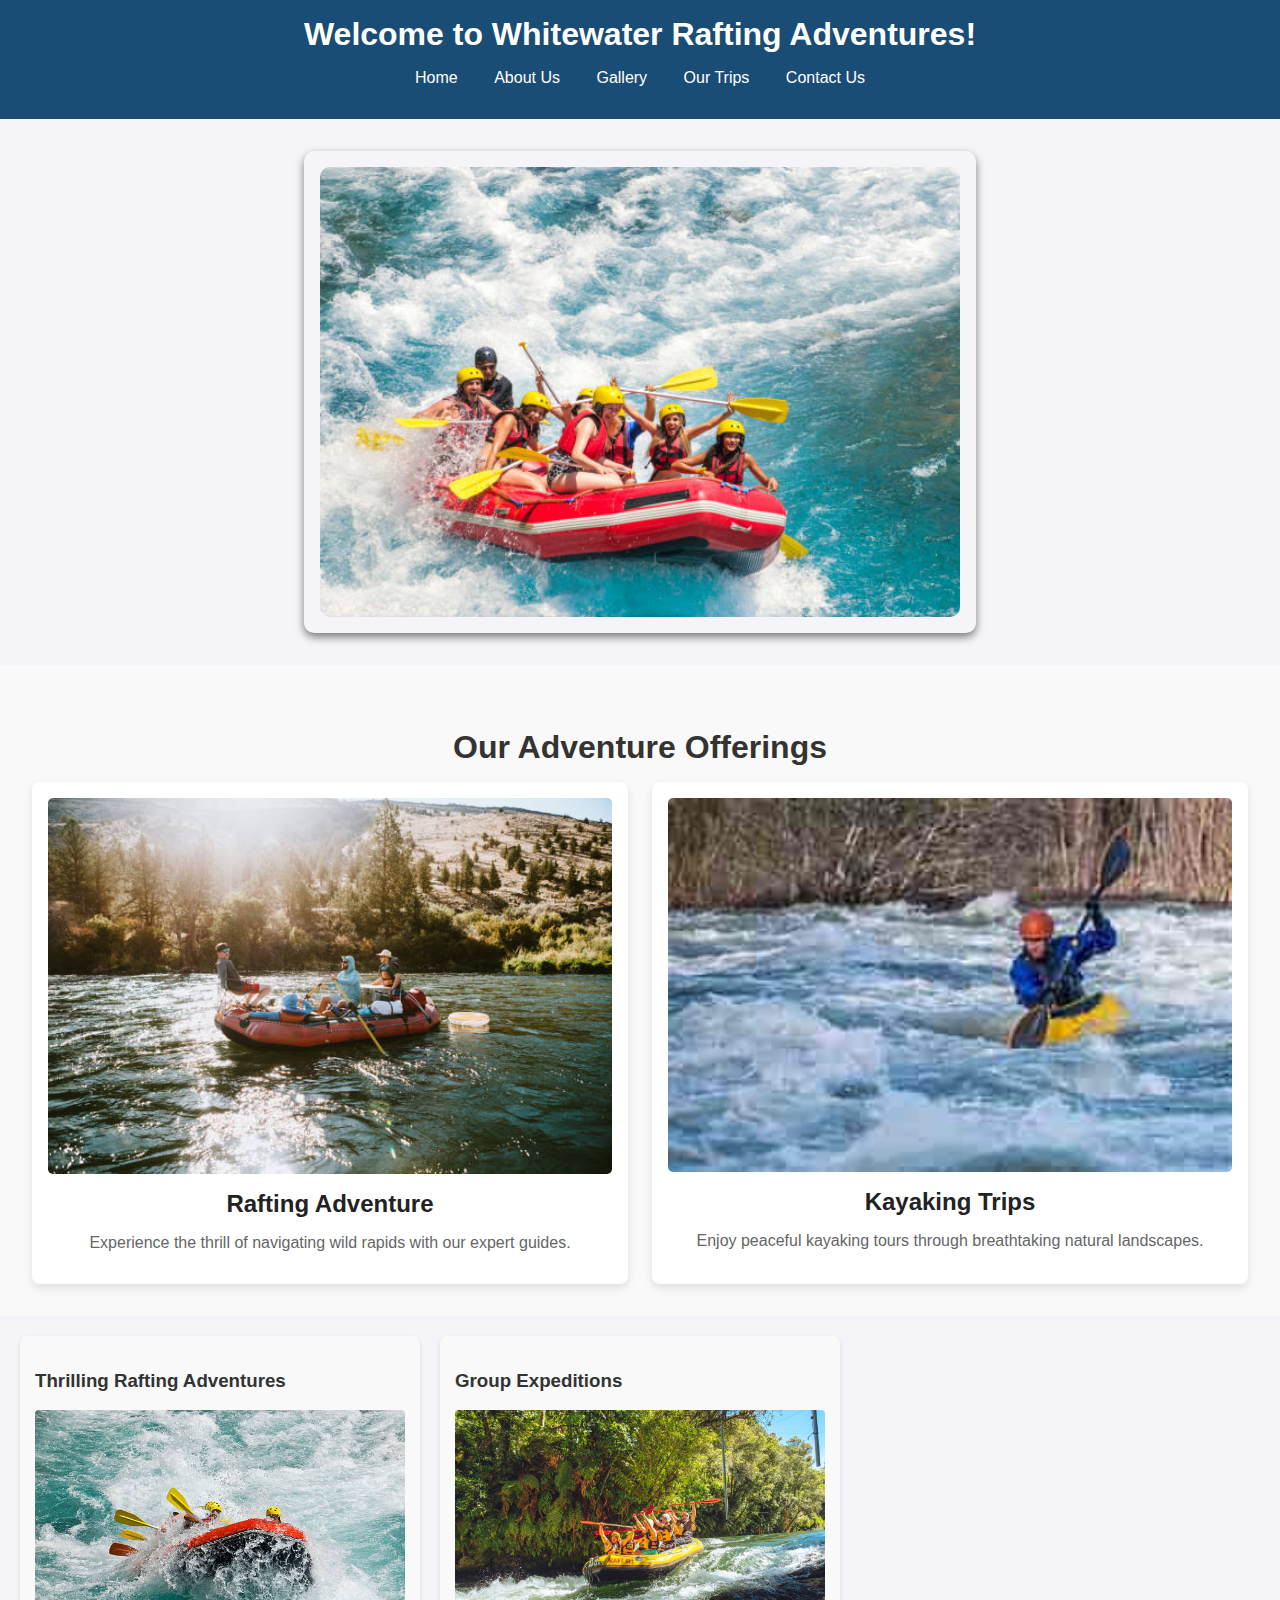
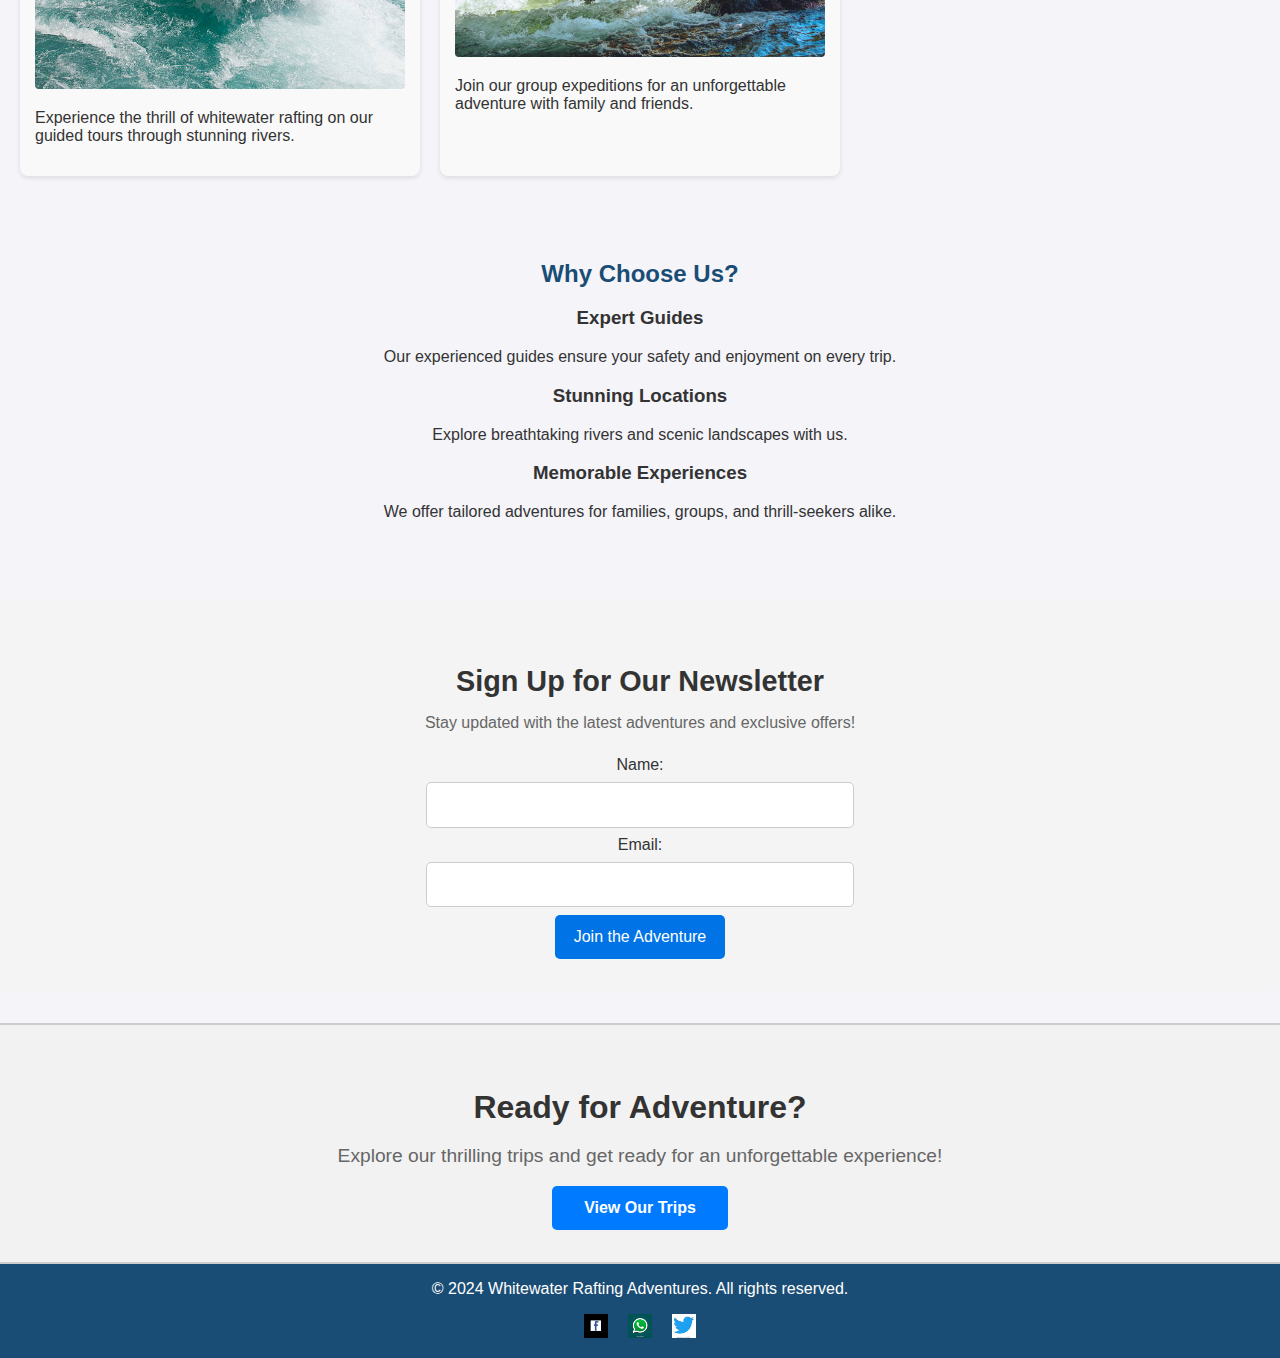
<file: wwr/index.html>
<!DOCTYPE html>
<html lang="en">
<head>
    <meta charset="UTF-8">
    <meta name="viewport" content="width=device-width, initial-scale=1.0">
    <title>Whitewater Rafting Adventures</title>
    <link rel="stylesheet" href="rafting.css">
</head>
<body>
    <header>
        <h1>Welcome to Whitewater Rafting Adventures!</h1>
        <nav>
            <ul>
                <li><a href="index.html">Home</a></li>
                <li><a href="about.html">About Us</a></li>
                <li><a href="gallery.html">Gallery</a></li>
                <li><a href="trips.html">Our Trips</a></li>
                <li><a href="contact.html">Contact Us</a></li>
            </ul>
        </nav>
    </header>

    <section id="hero">
        <img src="images/heroimage.jpg" alt="Hero Image">
        <div class="hero-text">
            <h2>Your Adventure Awaits!</h2>
            <p>Join us for thrilling rafting experiences in the heart of nature.</p>
            <div class="button-box">
                <a href="trips.html" class="button">View Our Trips</a>
            </div>
        </div>
    </section>
    <section class="offerings">
        <h2>Our Adventure Offerings</h2>
        <div class="grid-container">
            <div class="offering">
                <img src="images/raftingadventure.jpg" alt="Rafting Adventure">
                <h3>Rafting Adventure</h3>
                <p>Experience the thrill of navigating wild rapids with our expert guides.</p>
            </div>
            <div class="offering">
                <img src="images/kayaking.jpeg" alt="Kayaking Trips">
                <h3>Kayaking Trips</h3>
                <p>Enjoy peaceful kayaking tours through breathtaking natural landscapes.</p>
            </div>
        </div>
    </section>
    <section class="content-layout">
        <div class="content-item">
            <h3>Thrilling Rafting Adventures</h3>
            <img src="images\rafting1.jpg" alt="Rafting Adventure">
            <p>Experience the thrill of whitewater rafting on our guided tours through stunning rivers.</p>
        </div>
        <div class="content-item">
            <h3>Group Expeditions</h3>
            <img src="images/raftinggroup.jpg" alt="Group Expedition">
            <p>Join our group expeditions for an unforgettable adventure with family and friends.</p>
        </div>
    </section>

    <section class="main">
        <h2>Why Choose Us?</h2>
        <div class="features">
            <div class="feature">
                <h3>Expert Guides</h3>
                <p>Our experienced guides ensure your safety and enjoyment on every trip.</p>
            </div>
            <div class="feature">
                <h3>Stunning Locations</h3>
                <p>Explore breathtaking rivers and scenic landscapes with us.</p>
            </div>
            <div class="feature">
                <h3>Memorable Experiences</h3>
                <p>We offer tailored adventures for families, groups, and thrill-seekers alike.</p>
            </div>
        </div>
    </section>
    <section id="newsletter">
        <h2>Sign Up for Our Newsletter</h2>
        <p>Stay updated with the latest adventures and exclusive offers!</p>
        <form action="https://example.com/subscribe" method="post" class="newsletter-form">
            <label for="name">Name:</label>
            <input type="text" id="name" name="name" required>
    
            <label for="email">Email:</label>
            <input type="email" id="email" name="email" required>
    
            <button type="submit">Join the Adventure</button>
        </form>
    </section>
    <section class="cta-section">
        <h2>Ready for Adventure?</h2>
        <p>Explore our thrilling trips and get ready for an unforgettable experience!</p>
        <a href="trips.html" class="cta-button">View Our Trips</a>
    </section>
    

    <footer>
        <p>&copy; 2024 Whitewater Rafting Adventures. All rights reserved.</p>
        <div class="social">
            <a href="https://facebook.com" target="_blank" class="social-link">
                <img src="images/facebook.png" alt="facebook">
            </a>
            <a href="https://wa.me/yourphonenumber" target="_blank" class="social-link">
                <img src="images/whatsap.jpeg" alt="whatsApp">
            </a>
            <a href="https://twitter.com" target="_blank" class="social-link">
                <img src="images/twitter.jpeg" alt="twitter">
            </a>
        </div>
    </footer>

    <script src="script.js"></script> <!-- Link to the JavaScript file -->
</body>
</html>
</file>
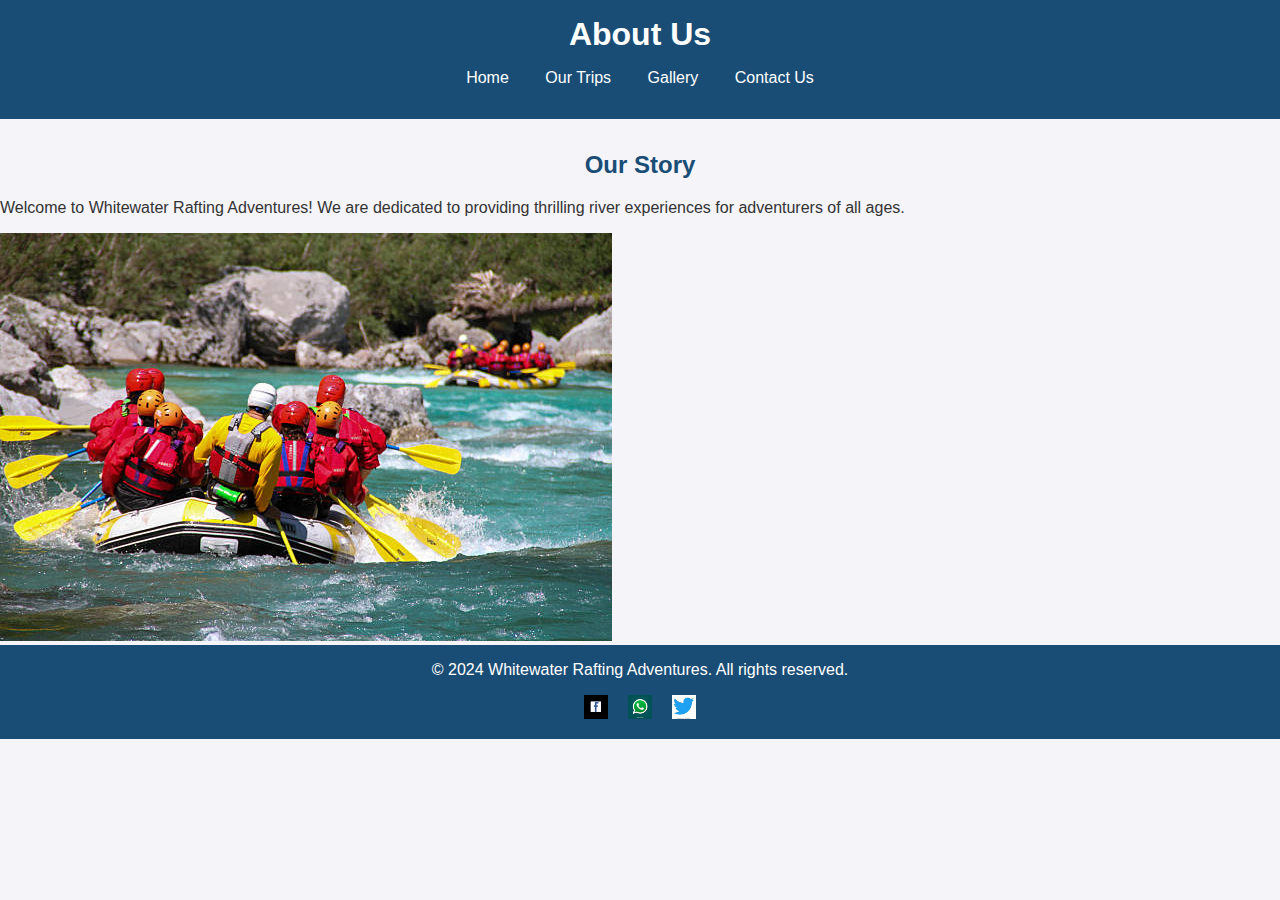
<file: wwr/about.html>
<!DOCTYPE html>
<html lang="en">
<head>
    <meta charset="UTF-8">
    <meta name="viewport" content="width=device-width, initial-scale=1.0">
    <title>About Us - Whitewater Rafting Adventures</title>
    <link rel="stylesheet" href="rafting.css">
</head>
<body>
    <header>
        <h1>About Us</h1>
        <nav>
            <ul>
                <li><a href="index.html">Home</a></li>
                <li><a href="trips.html">Our Trips</a></li>
                <li><a href="gallery.html">Gallery</a></li>
                <li><a href="contact.html">Contact Us</a></li>
            </ul>
        </nav>
    </header>

    <section>
        <h2>Our Story</h2>
        <p>Welcome to Whitewater Rafting Adventures! We are dedicated to providing thrilling river experiences for adventurers of all ages.</p>
        
        <!-- Image Section -->
        <div class="about-image">
            <img src="images/breathtaking.jpg" alt="Team or scenic river view">
        </div>
    </section>

    <footer>
        <p>&copy; 2024 Whitewater Rafting Adventures. All rights reserved.</p>
        <div class="social">
            <a href="https://facebook.com" target="_blank" class="social-link">
                <img src="images/facebook.png" alt="facebook">
            </a>
            <a href="https://wa.me/yourphonenumber" target="_blank" class="social-link">
                <img src="images/whatsap.jpeg" alt="whatsApp">
            </a>
            <a href="https://twitter.com" target="_blank" class="social-link">
                <img src="images/twitter.jpeg" alt="twitter">
            </a>
            
        </div>
    </footer>
</body>
</html>
</file>
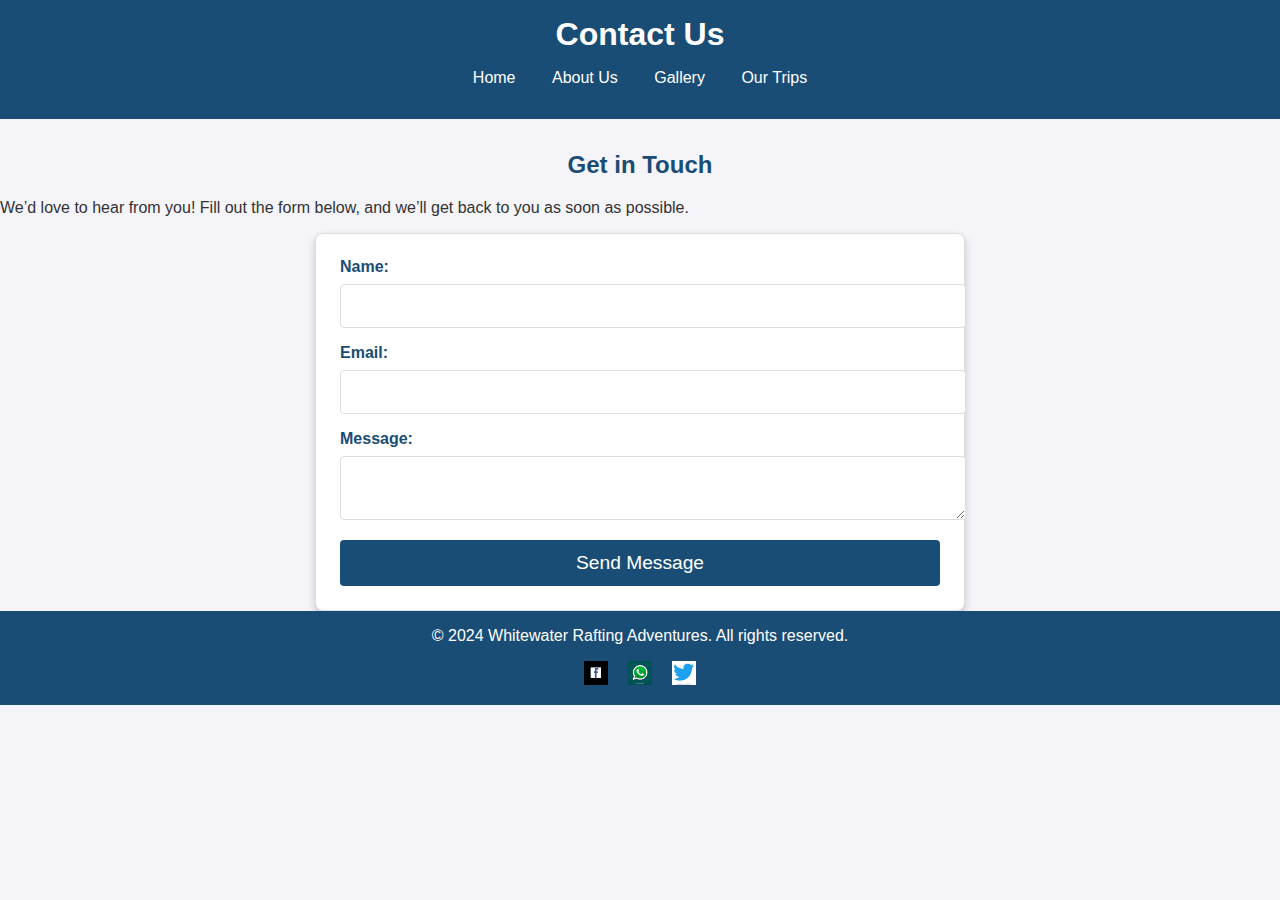
<file: wwr/contact.html>
<!DOCTYPE html>
<html lang="en">
<head>
    <meta charset="UTF-8">
    <meta name="viewport" content="width=device-width, initial-scale=1.0">
    <title>Contact Us - Whitewater Rafting Adventures</title>
    <link rel="stylesheet" href="rafting.css">
</head>
<body>
    <header>
        <h1>Contact Us</h1>
        <nav>
            <ul>
                <li><a href="index.html">Home</a></li>
                <li><a href="about.html">About Us</a></li>
                <li><a href="gallery.html">Gallery</a></li>
                <li><a href="trips.html">Our Trips</a></li>
            </ul>
        </nav>
    </header>

    <section class="contact-section">
        <h2>Get in Touch</h2>
        <p>We’d love to hear from you! Fill out the form below, and we’ll get back to you as soon as possible.</p>
        <form id="contact-form">
            <label for="name">Name:</label>
            <input type="text" id="name" required>
            
            <label for="email">Email:</label>
            <input type="email" id="email" required>
            
            <label for="message">Message:</label>
            <textarea id="message" required></textarea>
            
            <button type="submit">Send Message</button>
        </form>
    </section>

    <footer>
        <p>&copy; 2024 Whitewater Rafting Adventures. All rights reserved.</p>
        <div class="social">
            <a href="https://facebook.com" target="_blank" class="social-link">
                <img src="images/facebook.png" alt="facebook">
            </a>
            <a href="https://wa.me/yourphonenumber" target="_blank" class="social-link">
                <img src="images/whatsap.jpeg" alt="whatsApp">
            </a>
            <a href="https://twitter.com" target="_blank" class="social-link">
                <img src="images/twitter.jpeg" alt="twitter">
            </a>
            
        </div>
    </footer>

    <script src="script.js"></script>
</body>
</html>
</file>
<file: wwr/rafting.css>
/* General Styles */
body {
    font-family: Arial, sans-serif;
    color: #333;
    margin: 0;
    padding: 0;
    background-color: #f4f4f9;
}

header {
    background-color: #1a4d75;
    color: white;
    padding: 1rem;
    text-align: center;
}

header h1 {
    margin: 0;
    font-size: 2rem;
}

nav ul {
    list-style: none;
    padding: 0;
}

nav ul li {
    display: inline;
    margin: 0 1rem;
}

nav ul li a {
    color: white;
    text-decoration: none;
}
/* Hero Section */
#hero {
    position: relative;
    text-align: center;
    color: white;
    height: 50vh; /* Occupy half of the viewport height */
    max-width: 75%; /* Set the hero width to 75% of the page */
    margin: 0 auto; /* Center the hero section horizontally */
    border-radius: 10px;
    overflow: hidden;
    box-shadow: 0px 4px 8px rgba(0, 0, 0, 0.5); /* Optional: Adds a shadow effect */
}

#hero img {
    width: 100%;
    height: 100%;
    object-fit: cover;
}

#hero h1 {
    position: absolute;
    top: 50%;
    left: 50%;
    transform: translate(-50%, -50%);
    font-size: 2rem; /* Adjust font size as needed */
    background-color: rgba(0, 0, 0, 0.5);
    padding: 0.5rem 1rem;
    border-radius: 5px;
}
#hero {
    position: relative;
    text-align: center;
    color: white;
    height: 50vh; /* Occupies half of the viewport height */
    width: 50%; /* Sets the hero width to 50% of the page */
    margin: 2rem auto; /* Centers the hero section and adds top/bottom spacing */
    padding: 1rem; /* Adds internal padding for a more balanced look */
    border-radius: 10px;
    overflow: hidden;
    box-shadow: 0px 4px 8px rgba(0, 0, 0, 0.5); /* Optional shadow effect */
}

#hero img {
    width: 100%;
    height: 100%;
    object-fit: cover;
    border-radius: 10px; /* Matches the border radius of #hero */
}

#hero h1 {
    position: absolute;
    top: 50%;
    left: 50%;
    transform: translate(-50%, -50%);
    font-size: 2rem; /* Adjusted font size */
    background-color: rgba(0, 0, 0, 0.5); /* Semi-transparent background */
    padding: 0.5rem 1rem;
    border-radius: 5px;
}
.offerings {
    padding: 2rem;
    text-align: center;
    background-color: #f9f9f9;
}

.offerings h2 {
    font-size: 2rem;
    margin-bottom: 1rem;
    color: #333;
}

.grid-container {
    display: grid;
    grid-template-columns: repeat(auto-fit, minmax(250px, 1fr));
    gap: 1.5rem;
}

.offering {
    background-color: #fff;
    padding: 1rem;
    border-radius: 8px;
    box-shadow: 0 4px 8px rgba(0, 0, 0, 0.1);
    transition: transform 0.3s ease;
}

.offering:hover {
    transform: translateY(-5px);
}

.offering img {
    width: 100%;
    height: auto;
    border-radius: 5px;
}

.offering h3 {
    margin: 0.75rem 0;
    color: #222;
    font-size: 1.5rem;
}

.offering p {
    font-size: 1rem;
    color: #666;
}
.content-layout {
    display: grid;
    grid-template-columns: repeat(auto-fill, minmax(300px, 1fr));
    gap: 20px; /* Space between grid items */
    padding: 20px;
}

.content-item {
    background-color: #f9f9f9; /* Light background for contrast */
    border-radius: 8px; /* Rounded corners */
    padding: 15px;
    box-shadow: 0 2px 5px rgba(0, 0, 0, 0.1); /* Subtle shadow for depth */
}

.content-item img {
    width: 100%; /* Make images responsive */
    height: auto; /* Maintain aspect ratio */
    border-radius: 4px; /* Rounded corners for images */
}

.content-item h3 {
    color: #333; /* Dark text for headings */
}


#newsletter {
    text-align: center;
    padding: 2rem;
    background-color: #f4f4f4;
    margin: 2rem 0;
    border-radius: 8px;
}

#newsletter h2 {
    font-size: 1.8rem;
    margin-bottom: 0.5rem;
    color: #333;
}

#newsletter p {
    color: #666;
    margin-bottom: 1.5rem;
}

.newsletter-form {
    display: flex;
    flex-direction: column;
    align-items: center;
    gap: 0.5rem;
}

.newsletter-form label {
    font-size: 1rem;
    color: #333;
}

.newsletter-form input[type="text"],
.newsletter-form input[type="email"] {
    padding: 0.8rem;
    width: 80%;
    max-width: 400px;
    font-size: 1rem;
    border: 1px solid #ccc;
    border-radius: 5px;
}

.newsletter-form button {
    padding: 0.8rem 1.2rem;
    font-size: 1rem;
    color: #fff;
    background-color: #0073e6;
    border: none;
    border-radius: 5px;
    cursor: pointer;
    transition: background-color 0.3s ease;
}

.newsletter-form button:hover {
    background-color: #005bb5;
}
.cta-section {
    text-align: center;
    padding: 2em;
    background-color: #f2f2f2;
    border-top: 2px solid #ccc;
    border-bottom: 2px solid #ccc;
}

.cta-section h2 {
    font-size: 2em;
    margin-bottom: 0.5em;
    color: #333;
}

.cta-section p {
    font-size: 1.2em;
    margin-bottom: 1em;
    color: #666;
}

.cta-button {
    display: inline-block;
    padding: 0.8em 2em;
    font-size: 1em;
    font-weight: bold;
    color: #fff;
    background-color: #007bff;
    text-decoration: none;
    border-radius: 5px;
    transition: background-color 0.3s ease;
}

.cta-button:hover {
    background-color: #0056b3;
}



/* Main Section */
.main {
    padding: 2rem;
    text-align: center;
}

.button-box a {
    display: inline-block;
    background-color: #1a4d75;
    color: white;
    padding: 0.75rem 1.5rem;
    text-decoration: none;
    border-radius: 5px;
}

.button-box a:hover {
    background-color: #133857;
}

/* Contact Section */
section h2 {
    text-align: center;
    color: #1a4d75;
    margin-top: 2rem;
}

#contact-form {
    max-width: 600px;
    margin: 0 auto;
    padding: 1.5rem;
    background-color: #ffffff;
    border: 1px solid #ddd;
    border-radius: 8px;
    box-shadow: 0 4px 8px rgba(0, 0, 0, 0.2);
}

#contact-form label {
    display: block;
    margin-bottom: 0.5rem;
    color: #1a4d75;
    font-weight: bold;
}

#contact-form input[type="text"],
#contact-form input[type="email"],
#contact-form textarea {
    width: 100%;
    padding: 0.75rem;
    margin-bottom: 1rem;
    border: 1px solid #ddd;
    border-radius: 4px;
    font-size: 1rem;
}

#contact-form button {
    width: 100%;
    padding: 0.75rem;
    background-color: #1a4d75;
    color: white;
    font-size: 1.2rem;
    border: none;
    border-radius: 4px;
    cursor: pointer;
    transition: background-color 0.3s ease;
}

#contact-form button:hover {
    background-color: #133857;
}

/* Footer */
footer {
    background-color: #1a4d75;
    color: white;
    text-align: center;
    padding: 1rem 0;
}

footer p {
    margin: 0;
}

.social {
    margin-top: 1rem;
}

.social-link {
    display: inline-block;
    margin: 0 0.5rem;
}

.social-link img {
    width: 24px;
    height: 24px;
}
</file>
